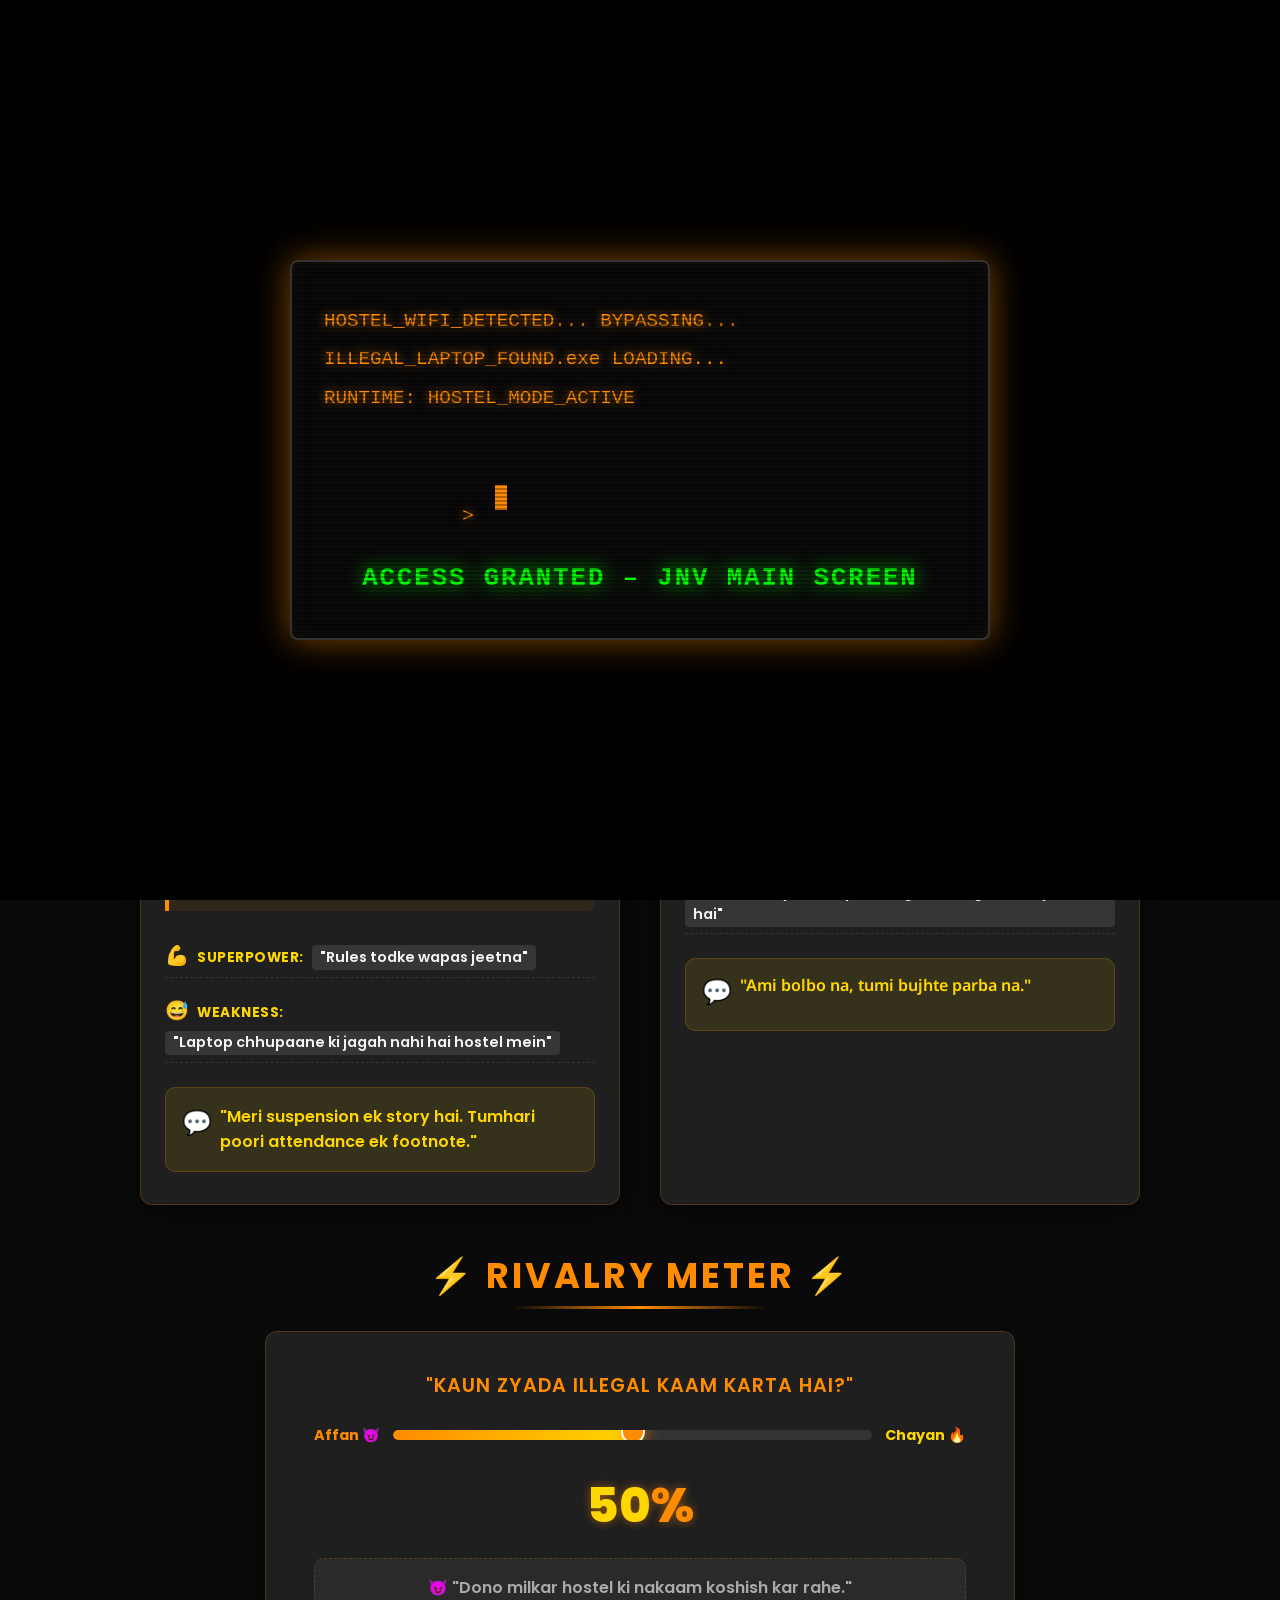
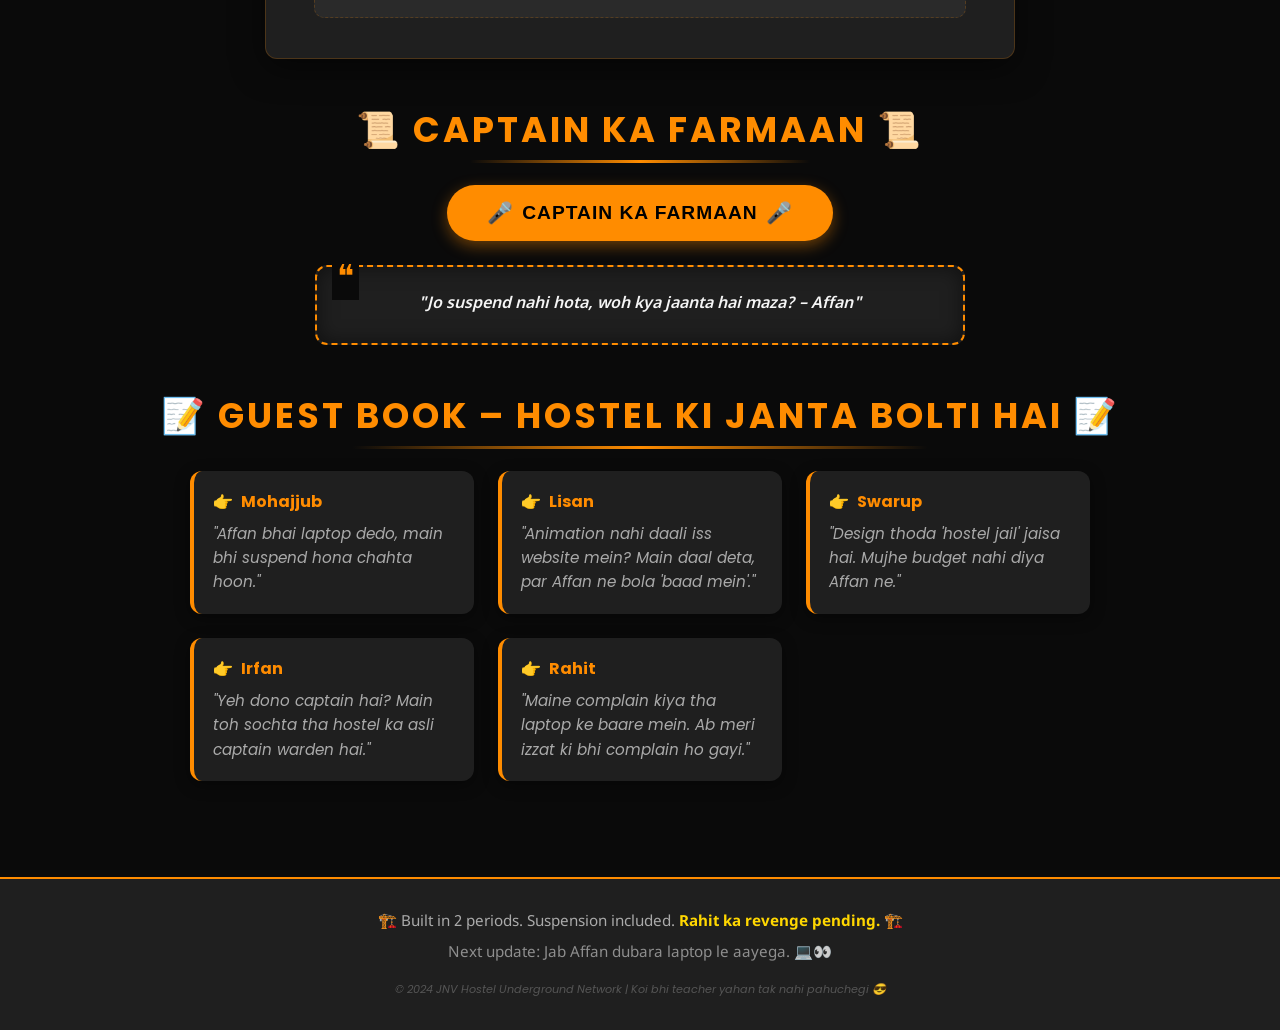
<file: index.html>
<!DOCTYPE html>
<html lang="hi">
<head>
    <meta charset="UTF-8">
    <meta name="viewport" content="width=device-width, initial-scale=1.0">
    <title>JNV Ke Badmash – Captain & Vice</title>

    <!-- Google Fonts -->
    <link rel="preconnect" href="https://fonts.googleapis.com">
    <link rel="preconnect" href="https://fonts.gstatic.com" crossorigin>
    <link href="https://fonts.googleapis.com/css2?family=Noto+Sans+Bengali:wght@400;600;700&family=Noto+Sans+Devanagari:wght@400;500;600;700&family=Poppins:wght@300;400;500;600;700;800;900&display=swap" rel="stylesheet">

    <!-- CSS Files -->
    <link rel="stylesheet" href="css/style.css">
    <link rel="stylesheet" href="css/responsive.css">
    <!-- Theme Toggle CSS -->
<link rel="stylesheet" href="css/theme_toggle.css">
</head>
<body>
    <!-- ILLEGAL LAPTOP BOOT PRELOADER -->
<div id="jnv-preloader">
    <div class="boot-terminal">
        <div class="boot-line">HOSTEL_WIFI_DETECTED... BYPASSING...</div>
        <div class="boot-line">ILLEGAL_LAPTOP_FOUND.exe LOADING...</div>
        <div class="boot-line">RUNTIME: HOSTEL_MODE_ACTIVE</div>
        <div class="boot-line warning-text">⚠ WARNING: SUSPENSION IMMINENT ⚠</div>
        <div class="boot-line cursor-prompt">
            > <span class="blinking-cursor"></span>
        </div>
        <div class="access-granted">ACCESS GRANTED – JNV MAIN SCREEN</div>
    </div>
</div>

    <!-- ========== HEADER ========== -->
    <header class="header">
        <div class="header__glow"></div>
        <div class="container">
            <h1 class="header__title">
                <span class="header__title-line">CHAYAN AUR AFFAN</span>
                <span class="header__title-line header__title-line--accent">JNV KI KAPTANI</span>
            </h1>
            <div class="header__roles">
                <p class="header__role header__role--captain">
                    <span class="role__badge role__badge--captain">⚡ MAIN CAPTAIN</span>
                    <span class="role__name">Affan Adil</span>
                </p>
                <p class="header__role header__role--vice">
                    <span class="role__badge role__badge--vice">🔥 VICE CAPTAIN</span>
                    <span class="role__name">Chayan Sarkar</span>
                </p>
            </div>
            <p class="header__tagline">
                🚨 Hostel mein illegal laptop? Suspended hoke bhi wapas aaya. Ye hai captain material. 🚨
            </p>
        </div>
    </header>

    <!-- ========== MAIN CONTENT ========== -->
    <main class="main">

        <!-- Profile Cards Section -->
        <section class="section section--profiles" aria-labelledby="profiles-heading">
            <h2 id="profiles-heading" class="section__heading section__heading--glitch">
                ⚔️ CAPTAIN AUR VICE CAPTAIN ⚔️
            </h2>

            <div class="profiles__grid">

                <!-- Affan Adil Card -->
                <article class="card card--captain">
                    <div class="card__ribbon card__ribbon--captain">MAIN CAPTAIN</div>
                    <div class="card__inner">
                        <div class="card__avatar card__avatar--captain">
                            <span class="card__emoji">😈</span>
                        </div>
                        <h3 class="card__name">Affan Adil</h3>
                        <p class="card__title">"Zero in gaon, Hero in school – Rebel with a laptop"</p>

                        <div class="card__story">
                            <h4 class="card__story-label">📖 Recent Story</h4>
                            <p>"Ek baar laptop le aaya hostel mein illegally. School ne suspend kar diya 2 din ke liye. Suspension ke baad aaya toh bola – <em>'Jo kabhi galat kaam nahi karta, usko galat karne ka maza nahi aata.'</em>"</p>
                        </div>

                        <ul class="card__traits">
                            <li class="card__trait">
                                <span class="trait__icon">💪</span>
                                <span class="trait__label">Superpower:</span>
                                <span class="trait__value">"Rules todke wapas jeetna"</span>
                            </li>
                            <li class="card__trait">
                                <span class="trait__icon">😅</span>
                                <span class="trait__label">Weakness:</span>
                                <span class="trait__value">"Laptop chhupaane ki jagah nahi hai hostel mein"</span>
                            </li>
                        </ul>

                        <blockquote class="card__dialogue">
                            <span class="card__dialogue-icon">💬</span>
                            "Meri suspension ek story hai. Tumhari poori attendance ek footnote."
                        </blockquote>
                    </div>
                </article>

                <!-- Chayan Sarkar Card -->
                <article class="card card--vice">
                    <div class="card__ribbon card__ribbon--vice">VICE CAPTAIN</div>
                    <div class="card__inner">
                        <div class="card__avatar card__avatar--vice">
                            <span class="card__emoji">🫣</span>
                        </div>
                        <h3 class="card__name">Chayan Sarkar</h3>
                        <p class="card__title">"Thoda silent, thoda dangerous"</p>

                        <ul class="card__traits card__traits--vice">
                            <li class="card__trait">
                                <span class="trait__icon">🎭</span>
                                <span class="trait__label">Superpower:</span>
                                <span class="trait__value">"Teacher ke saamne seedha, hostel mein tedha"</span>
                            </li>
                            <li class="card__trait">
                                <span class="trait__icon">🤐</span>
                                <span class="trait__label">Weakness:</span>
                                <span class="trait__value">"Hindi samajhta hai par Bangla mein gali nikal jaati hai"</span>
                            </li>
                        </ul>

                        <blockquote class="card__dialogue card__dialogue--bengali">
                            <span class="card__dialogue-icon">💬</span>
                            "Ami bolbo na, tumi bujhte parba na."
                        </blockquote>
                    </div>
                </article>
            </div>
        </section>

        <!-- Rivalry Meter Section -->
        <section class="section section--rivalry" aria-labelledby="rivalry-heading">
            <h2 id="rivalry-heading" class="section__heading">
                ⚡ RIVALRY METER ⚡
            </h2>
            <div class="rivalry__container">
                <p class="rivalry__question">"Kaun zyada illegal kaam karta hai?"</p>

                <div class="rivalry__slider-wrapper">
                    <span class="rivalry__label rivalry__label--left">Affan 😈</span>
                    <div class="rivalry__slider-track">
                        <input
                        type="range"
                        id="rivalry-slider"
                        class="rivalry__slider"
                        min="0"
                        max="100"
                        value="50"
                        step="1"
                        aria-label="Rivalry meter slider"
                        >
                        <div class="rivalry__slider-fill" id="slider-fill"></div>
                        <div class="rivalry__slider-thumb-indicator" id="thumb-indicator"></div>
                    </div>
                    <span class="rivalry__label rivalry__label--right">Chayan 🔥</span>
                </div>

                <div class="rivalry__value-display">
                    <span id="rivalry-value">50</span>%
                </div>

                <div class="rivalry__message" id="rivalry-message" aria-live="polite">
                    "Dono milkar hostel ki nakaam koshish kar rahe."
                </div>
            </div>
        </section>

        <!-- Random Quote Generator Section -->
        <section class="section section--quotes" aria-labelledby="quotes-heading">
            <h2 id="quotes-heading" class="section__heading">
                📜 CAPTAIN KA FARMAAN 📜
            </h2>
            <div class="quotes__container">
                <button id="quote-btn" class="btn btn--quote">
                    <span class="btn__icon">🎤</span>
                    Captain ka farmaan
                    <span class="btn__icon">🎤</span>
                </button>
                <div class="quotes__display" id="quote-display" aria-live="polite">
                    <p class="quotes__text">"Jo suspend nahi hota, woh kya jaanta hai maza? – Affan"</p>
                </div>
            </div>
        </section>

        <!-- Guest Book Section -->
        <section class="section section--guestbook" aria-labelledby="guestbook-heading">
            <h2 id="guestbook-heading" class="section__heading">
                📝 GUEST BOOK – HOSTEL KI JANTA BOLTI HAI 📝
            </h2>
            <div class="guestbook__grid" id="guestbook-grid">
                <!-- Comments injected via JS for maintainability -->
            </div>
        </section>

    </main>

    <!-- ========== FOOTER ========== -->
    <footer class="footer">
        <div class="container">
            <p class="footer__line">🏗️ Built in 2 periods. Suspension included. <span class="footer__highlight">Rahit ka revenge pending.</span> 🏗️</p>
            <p class="footer__line footer__line--muted">Next update: Jab Affan dubara laptop le aayega. 💻👀</p>
            <p class="footer__easter-egg">© 2024 JNV Hostel Underground Network | Koi bhi teacher yahan tak nahi pahuchegi 😎</p>
        </div>
    </footer>

    <!-- JS File -->
     <script src="js/preloader.js"></script>
    <script src="js/script.js"></script>
    <script src="js/theme_toggle.js"></script>
</body>
</html>
</file>
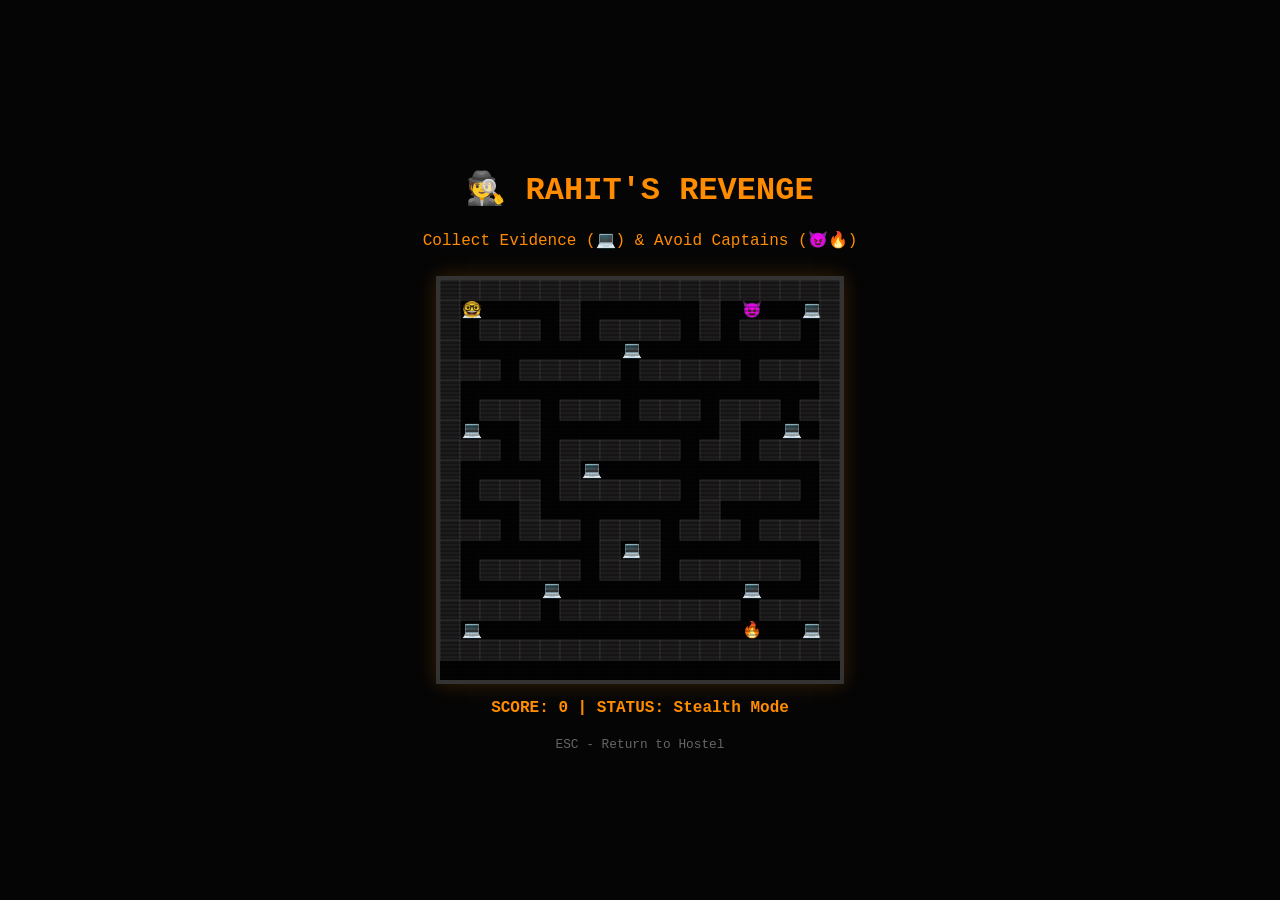
<file: game.html>
<!DOCTYPE html>
<html lang="en">
<head>
    <meta charset="UTF-8">
    <meta name="viewport" content="width=device-width, initial-scale=1.0">
    <title>Rahit's Revenge - The Mini Game</title>
    <style>
        :root {
            --clr-terminal: #ff8c00;
            --clr-bg: #050505;
        }
        body {
            background: var(--clr-bg);
            color: var(--clr-terminal);
            font-family: 'Courier New', Courier, monospace;
            display: flex;
            flex-direction: column;
            align-items: center;
            justify-content: center;
            min-height: 100vh;
            margin: 0;
            overflow: hidden;
        }
        .game-header { text-align: center; margin-bottom: 10px; }
        .canvas-container {
            position: relative;
            border: 4px solid #333;
            box-shadow: 0 0 20px rgba(255, 140, 0, 0.2);
        }
        /* CRT Scanline Effect */
        .canvas-container::after {
            content: " ";
            position: absolute;
            top: 0; left: 0; bottom: 0; right: 0;
            background: linear-gradient(rgba(18, 16, 16, 0) 50%, rgba(0, 0, 0, 0.25) 50%), 
                        linear-gradient(90deg, rgba(255, 0, 0, 0.06), rgba(0, 255, 0, 0.02), rgba(0, 0, 255, 0.06));
            z-index: 2;
            background-size: 100% 4px, 3px 100%;
            pointer-events: none;
        }
        canvas { display: block; background: #000; }
        .controls { margin-top: 20px; display: grid; grid-template-columns: repeat(3, 60px); gap: 10px; }
        .btn {
            background: #222; color: var(--clr-terminal); border: 1px solid var(--clr-terminal);
            padding: 15px; text-align: center; cursor: pointer; border-radius: 5px;
            user-select: none;
        }
        .btn:active { background: var(--clr-terminal); color: #000; }
        .stats { margin-top: 15px; font-weight: bold; }
        .back-link { margin-top: 20px; color: #666; text-decoration: none; font-size: 0.8rem; }
        .back-link:hover { color: var(--clr-terminal); }
        
        @media (min-width: 768px) { .controls { display: none; } }

        /* Responsive adjustments for smaller screens */
        @media (max-width: 600px) {
            .game-header h1 {
                font-size: 1.5rem;
            }
            .game-header p {
                font-size: 0.8rem;
            }
            .canvas-container {
                width: 90vw; /* Make canvas container take 90% of viewport width */
                height: 90vw; /* Keep it square */
            }
            canvas {
                width: 100%;
                height: 100%;
            }
            .controls { grid-template-columns: repeat(3, 1fr); width: 80%; max-width: 300px; }
        }
    </style>
</head>
<body>

    <div class="game-header">
        <h1>🕵️ RAHIT'S REVENGE</h1>
        <p>Collect Evidence (💻) & Avoid Captains (😈🔥)</p>
    </div>

    <div class="canvas-container">
        <canvas id="gameCanvas" width="400" height="400"></canvas>
    </div>

    <div class="stats">
        SCORE: <span id="score-value">0</span> | STATUS: <span id="status-message">Stealth Mode</span>
    </div>

    <div class="controls">
        <div></div>
        <div class="btn" onclick="move('up')">▲</div>
        <div></div>
        <div class="btn" onclick="move('left')">◀</div>
        <div class="btn" onclick="move('down')">▼</div>
        <div class="btn" onclick="move('right')">▶</div>
    </div>

    <a href="index.html" class="back-link">ESC - Return to Hostel</a>

    <script src="js/game.js"></script>
</body>
</html>
</file>
<file: css/style.css>
/* ===== CSS VARIABLES ===== */
:root {
    --clr-bg-primary: #0a0a0a;
    --clr-bg-secondary: #1f1f1f;
    --clr-accent-primary: #ff8c00;
    --clr-accent-secondary: #ffd700;
    --clr-text: #f5f5f5;
    --clr-text-muted: #aaaaaa;
    --clr-slider-track: #333;
    --clr-slider-thumb: #ff8c00;
    --clr-border: rgba(255, 140, 0, 0.2);

    --font-en: 'Poppins', sans-serif;
    --font-hi: 'Noto Sans Devanagari', sans-serif;
    --font-bn: 'Noto Sans Bengali', sans-serif;

    --border-radius: 12px;
    --card-shadow: 0 8px 32px rgba(0, 0, 0, 0.5);
    --touch-target: 44px;
}

/* ===== RESET & BASE ===== */
*,
*::before,
*::after {
    box-sizing: border-box;
    margin: 0;
    padding: 0;
}

html {
    font-size: 16px;
    -webkit-font-smoothing: antialiased;
    -moz-osx-font-smoothing: grayscale;
}

body {
    background-color: var(--clr-bg-primary);
    color: var(--clr-text);
    font-family: var(--font-en);
    line-height: 1.5;
    min-height: 100vh;
    display: flex;
    flex-direction: column;
    overflow-x: hidden;
}

/* Hindi & Bengali specific font stacks */
[lang="hi"],
.header__title,
.card__title,
.card__story,
.card__dialogue--bengali,
.quotes__text,
.footer__line {
    font-family: var(--font-hi), var(--font-en);
}

.card__dialogue--bengali {
    font-family: var(--font-bn), var(--font-hi), var(--font-en);
}

/* Typography */
h1, h2, h3, h4 {
    font-weight: 700;
    line-height: 1.3;
}

/* Container */
.container {
    width: 90%;
    max-width: 1200px;
    margin: 0 auto;
    padding: 0 1rem;
}

/* ===== HEADER ===== */
.header {
    position: relative;
    background: radial-gradient(circle at 30% 30%, rgba(255,140,0,0.15) 0%, transparent 60%),
                var(--clr-bg-primary);
    padding: 2.5rem 0 2rem;
    text-align: center;
    border-bottom: 2px solid var(--clr-border);
    overflow: hidden;
}

.header__glow {
    position: absolute;
    top: -50%;
    left: -20%;
    width: 140%;
    height: 200%;
    background: conic-gradient(from 0deg at 50% 50%, var(--clr-accent-primary), transparent, var(--clr-accent-secondary), transparent, var(--clr-accent-primary));
    opacity: 0.05;
    animation: rotateGlow 20s linear infinite;
    z-index: 0;
}

@keyframes rotateGlow {
    to { transform: rotate(360deg); }
}

.header > .container {
    position: relative;
    z-index: 1;
}

.header__title {
    display: flex;
    flex-direction: column;
    gap: 0.25rem;
    font-size: clamp(1.8rem, 8vw, 3.5rem);
    text-transform: uppercase;
    letter-spacing: 2px;
    margin-bottom: 1.5rem;
}

.header__title-line {
    color: var(--clr-text);
    text-shadow: 0 0 15px rgba(255,140,0,0.6);
}

.header__title-line--accent {
    color: var(--clr-accent-primary);
    font-size: 0.8em;
    letter-spacing: 4px;
}

.header__roles {
    display: flex;
    justify-content: center;
    gap: 2rem;
    flex-wrap: wrap;
    margin-bottom: 1.5rem;
}

.header__role {
    display: flex;
    flex-direction: column;
    align-items: center;
    gap: 0.3rem;
}

.role__badge {
    font-size: 0.8rem;
    font-weight: 700;
    padding: 0.25rem 1rem;
    border-radius: 20px;
    letter-spacing: 1px;
    text-transform: uppercase;
}

.role__badge--captain {
    background: var(--clr-accent-primary);
    color: #000;
    box-shadow: 0 0 20px rgba(255,140,0,0.6);
}

.role__badge--vice {
    background: var(--clr-accent-secondary);
    color: #000;
    box-shadow: 0 0 20px rgba(255,215,0,0.6);
}

.role__name {
    font-size: 1.2rem;
    font-weight: 600;
    color: var(--clr-text);
    font-family: var(--font-en);
}

.header__tagline {
    font-size: 1rem;
    color: var(--clr-text-muted);
    max-width: 700px;
    margin: 0 auto;
    background: rgba(255,140,0,0.1);
    padding: 0.75rem 1.5rem;
    border-radius: 30px;
    border: 1px dashed var(--clr-accent-primary);
    line-height: 1.6;
}

/* ===== SECTIONS GENERAL ===== */
.main {
    flex: 1;
    padding: 2rem 0 3rem;
}

.section {
    margin-bottom: 3rem;
}

.section__heading {
    font-size: 1.8rem;
    text-align: center;
    margin-bottom: 2rem;
    color: var(--clr-accent-primary);
    text-transform: uppercase;
    letter-spacing: 3px;
    position: relative;
    display: inline-block;
    left: 50%;
    transform: translateX(-50%);
}

.section__heading::after {
    content: '';
    position: absolute;
    bottom: -10px;
    left: 20%;
    width: 60%;
    height: 3px;
    background: linear-gradient(90deg, transparent, var(--clr-accent-primary), transparent);
}

/* ===== PROFILE CARDS ===== */
.profiles__grid {
    display: grid;
    grid-template-columns: 1fr;
    gap: 2rem;
    max-width: 1000px;
    margin: 0 auto;
}

.card {
    position: relative;
    background: var(--clr-bg-secondary);
    border-radius: var(--border-radius);
    box-shadow: var(--card-shadow);
    border: 1px solid var(--clr-border);
    overflow: hidden;
    transition: transform 0.3s ease, box-shadow 0.3s ease;
}

.card:hover {
    transform: translateY(-5px);
    box-shadow: 0 15px 40px rgba(0,0,0,0.7), 0 0 30px rgba(255,140,0,0.2);
}

.card__ribbon {
    position: absolute;
    top: 20px;
    right: -30px;
    width: 150px;
    text-align: center;
    font-size: 0.75rem;
    font-weight: 800;
    letter-spacing: 2px;
    padding: 0.3rem;
    transform: rotate(45deg);
    z-index: 2;
    color: #000;
    text-transform: uppercase;
}

.card__ribbon--captain {
    background: var(--clr-accent-primary);
}

.card__ribbon--vice {
    background: var(--clr-accent-secondary);
}

.card__inner {
    padding: 2rem 1.5rem 1.5rem;
}

.card__avatar {
    width: 80px;
    height: 80px;
    border-radius: 50%;
    background: var(--clr-bg-primary);
    display: flex;
    align-items: center;
    justify-content: center;
    margin: 0 auto 1rem;
    border: 3px solid var(--clr-border);
}

.card__avatar--captain {
    border-color: var(--clr-accent-primary);
    box-shadow: 0 0 20px rgba(255,140,0,0.4);
}

.card__avatar--vice {
    border-color: var(--clr-accent-secondary);
    box-shadow: 0 0 20px rgba(255,215,0,0.4);
}

.card__emoji {
    font-size: 2.5rem;
}

.card__name {
    font-size: 1.8rem;
    text-align: center;
    font-weight: 800;
    margin-bottom: 0.5rem;
}

.card__title {
    font-size: 0.9rem;
    font-style: italic;
    color: var(--clr-text-muted);
    text-align: center;
    margin-bottom: 1.5rem;
    padding: 0.5rem;
    background: rgba(255,255,255,0.05);
    border-radius: 8px;
}

.card__story {
    background: rgba(255,140,0,0.08);
    border-left: 4px solid var(--clr-accent-primary);
    padding: 1rem;
    margin-bottom: 1.5rem;
    border-radius: 0 8px 8px 0;
}

.card__story-label {
    font-size: 0.85rem;
    color: var(--clr-accent-primary);
    margin-bottom: 0.5rem;
    letter-spacing: 1px;
}

.card__story p {
    font-size: 0.9rem;
    color: var(--clr-text-muted);
    line-height: 1.7;
}

.card__story em {
    color: var(--clr-text);
    font-style: normal;
    font-weight: 600;
    background: rgba(255,215,0,0.2);
    padding: 0.1rem 0.3rem;
    border-radius: 4px;
}

.card__traits {
    list-style: none;
    margin-bottom: 1.5rem;
}

.card__trait {
    display: flex;
    flex-wrap: wrap;
    align-items: baseline;
    gap: 0.3rem 0.5rem;
    margin-bottom: 0.8rem;
    padding: 0.4rem 0;
    border-bottom: 1px dashed rgba(255,255,255,0.1);
}

.trait__icon {
    font-size: 1.2rem;
}

.trait__label {
    font-weight: 700;
    color: var(--clr-accent-secondary);
    font-size: 0.85rem;
    text-transform: uppercase;
    letter-spacing: 0.5px;
}

.trait__value {
    color: var(--clr-text);
    font-weight: 600;
    background: rgba(255,255,255,0.1);
    padding: 0.1rem 0.5rem;
    border-radius: 4px;
    font-size: 0.9rem;
    word-break: break-word;
}

.card__dialogue {
    background: rgba(255,215,0,0.1);
    padding: 1rem;
    border-radius: 10px;
    font-weight: 600;
    font-size: 1rem;
    color: var(--clr-accent-secondary);
    display: flex;
    align-items: flex-start;
    gap: 0.5rem;
    border: 1px solid var(--clr-border);
    line-height: 1.6;
}

.card__dialogue-icon {
    font-size: 1.5rem;
    flex-shrink: 0;
}

.card__dialogue--bengali {
    font-family: var(--font-bn), var(--font-hi), var(--font-en);
}

/* ===== RIVALRY METER ===== */
.rivalry__container {
    background: var(--clr-bg-secondary);
    border-radius: var(--border-radius);
    padding: 2rem 1.5rem;
    max-width: 700px;
    margin: 0 auto;
    border: 1px solid var(--clr-border);
    box-shadow: var(--card-shadow);
}

.rivalry__question {
    text-align: center;
    font-size: 1.2rem;
    font-weight: 600;
    margin-bottom: 1.5rem;
    color: var(--clr-accent-primary);
    text-transform: uppercase;
    letter-spacing: 1px;
}

.rivalry__slider-wrapper {
    display: flex;
    align-items: center;
    gap: 0.8rem;
    margin-bottom: 1.5rem;
}

.rivalry__label {
    font-weight: 700;
    font-size: 0.9rem;
    flex-shrink: 0;
}

.rivalry__label--left { color: var(--clr-accent-primary); }
.rivalry__label--right { color: var(--clr-accent-secondary); }

.rivalry__slider-track {
    flex: 1;
    position: relative;
    height: 10px;
    background: var(--clr-slider-track);
    border-radius: 5px;
    overflow: hidden;
}

.rivalry__slider {
    -webkit-appearance: none;
    appearance: none;
    width: 100%;
    height: 100%;
    background: transparent;
    outline: none;
    position: absolute;
    top: 0;
    left: 0;
    z-index: 2;
    cursor: pointer;
}

.rivalry__slider::-webkit-slider-thumb {
    -webkit-appearance: none;
    appearance: none;
    width: 24px;
    height: 24px;
    background: var(--clr-slider-thumb);
    border-radius: 50%;
    box-shadow: 0 0 15px rgba(255,140,0,0.8);
    border: 2px solid #fff;
    margin-top: -7px;
    position: relative;
    z-index: 3;
    transition: transform 0.1s;
}

.rivalry__slider::-moz-range-thumb {
    width: 24px;
    height: 24px;
    background: var(--clr-slider-thumb);
    border-radius: 50%;
    box-shadow: 0 0 15px rgba(255,140,0,0.8);
    border: 2px solid #fff;
    cursor: pointer;
}

.rivalry__slider-fill {
    position: absolute;
    left: 0;
    top: 0;
    height: 100%;
    width: 50%;
    background: linear-gradient(90deg, var(--clr-accent-primary), var(--clr-accent-secondary));
    border-radius: 5px 0 0 5px;
    z-index: 1;
    transition: width 0.05s linear;
}

.rivalry__value-display {
    text-align: center;
    font-size: 2.5rem;
    font-weight: 800;
    color: var(--clr-accent-primary);
    margin-bottom: 1rem;
    text-shadow: 0 0 10px rgba(255,140,0,0.5);
}

.rivalry__value-display span {
    color: var(--clr-accent-secondary);
}

.rivalry__message {
    background: rgba(255,255,255,0.05);
    padding: 1rem;
    border-radius: 10px;
    text-align: center;
    font-weight: 600;
    font-size: 1rem;
    color: var(--clr-text-muted);
    border: 1px dashed var(--clr-border);
    min-height: 60px;
    display: flex;
    align-items: center;
    justify-content: center;
    transition: background 0.2s;
}

/* ===== QUOTES ===== */
.quotes__container {
    max-width: 600px;
    margin: 0 auto;
    display: flex;
    flex-direction: column;
    align-items: center;
    gap: 1.5rem;
}

.btn {
    background: var(--clr-accent-primary);
    color: #000;
    border: none;
    padding: 0.8rem 2rem;
    border-radius: 50px;
    font-size: 1.1rem;
    font-weight: 700;
    letter-spacing: 1px;
    cursor: pointer;
    display: inline-flex;
    align-items: center;
    gap: 0.5rem;
    min-height: var(--touch-target);
    transition: all 0.2s ease;
    box-shadow: 0 5px 15px rgba(255,140,0,0.4);
    text-transform: uppercase;
}

.btn:hover {
    background: var(--clr-accent-secondary);
    box-shadow: 0 8px 25px rgba(255,215,0,0.6);
    transform: scale(1.03);
}

.btn:active {
    transform: scale(0.97);
}

.btn__icon {
    font-size: 1.3rem;
}

.quotes__display {
    background: var(--clr-bg-secondary);
    border: 2px dashed var(--clr-accent-primary);
    border-radius: 12px;
    padding: 1.2rem 1.5rem;
    min-height: 80px;
    width: 100%;
    display: flex;
    align-items: center;
    justify-content: center;
    box-shadow: inset 0 0 20px rgba(0,0,0,0.5);
    position: relative;
}

.quotes__display::before {
    content: '❝';
    position: absolute;
    top: -15px;
    left: 15px;
    font-size: 2rem;
    color: var(--clr-accent-primary);
    background: var(--clr-bg-primary);
    padding: 0 5px;
}

.quotes__text {
    font-size: 1rem;
    font-weight: 600;
    color: var(--clr-text);
    text-align: center;
    line-height: 1.7;
    font-style: italic;
    position: relative;
    z-index: 1;
}

/* ===== GUEST BOOK ===== */
.guestbook__grid {
    display: grid;
    grid-template-columns: 1fr;
    gap: 1rem;
    max-width: 900px;
    margin: 0 auto;
}

.comment-card {
    background: var(--clr-bg-secondary);
    border-radius: 12px;
    padding: 1.2rem;
    border-left: 4px solid var(--clr-accent-primary);
    transition: transform 0.2s;
    box-shadow: 0 4px 15px rgba(0,0,0,0.4);
}

.comment-card:hover {
    transform: translateX(5px);
    border-left-color: var(--clr-accent-secondary);
}

.comment__author {
    font-weight: 700;
    color: var(--clr-accent-primary);
    margin-bottom: 0.5rem;
    display: flex;
    align-items: center;
    gap: 0.5rem;
}

.comment__author::before {
    content: '👉';
}

.comment__text {
    color: var(--clr-text-muted);
    font-size: 0.95rem;
    line-height: 1.6;
    font-style: italic;
}

/* ===== FOOTER ===== */
.footer {
    background: var(--clr-bg-secondary);
    border-top: 2px solid var(--clr-accent-primary);
    padding: 2rem 0;
    text-align: center;
    margin-top: auto;
}

.footer__line {
    font-size: 0.9rem;
    color: var(--clr-text-muted);
    margin-bottom: 0.5rem;
}

.footer__line--muted {
    font-size: 0.8rem;
    opacity: 0.8;
}

.footer__highlight {
    color: var(--clr-accent-secondary);
    font-weight: 700;
}

.footer__easter-egg {
    font-size: 0.7rem;
    color: #555;
    margin-top: 1rem;
    font-style: italic;
}

/* ============================================
   PRELOADER – ILLEGAL LAPTOP BOOT-UP
   Updated: Larger text, readable pause after boot
   ============================================ */

#jnv-preloader {
    position: fixed;
    top: 0;
    left: 0;
    width: 100%;
    height: 100%;
    background: #000;
    z-index: 9999;
    display: flex;
    align-items: center;
    justify-content: center;
    font-family: 'Courier New', monospace;
    color: #ff8c00;
    text-shadow: 0 0 10px rgba(255, 140, 0, 0.8);
    transition: opacity 0.6s ease-out, visibility 0.6s;
    overflow: hidden;
}

#jnv-preloader.fade-out {
    opacity: 0;
    visibility: hidden;
}

.boot-terminal {
    width: 90%;
    max-width: 700px;
    background: #0a0a0a;
    border: 2px solid #333;
    padding: 2.5rem 2rem;
    border-radius: 8px;
    box-shadow: 0 0 35px rgba(255, 140, 0, 0.5), inset 0 0 20px rgba(255, 140, 0, 0.05);
    position: relative;
    overflow: hidden;
}

/* Scanlines effect */
.boot-terminal::before {
    content: '';
    position: absolute;
    top: 0;
    left: 0;
    width: 100%;
    height: 100%;
    background: repeating-linear-gradient(
        to bottom,
        transparent,
        transparent 2px,
        rgba(0,0,0,0.3) 2px,
        rgba(0,0,0,0.3) 4px
    );
    pointer-events: none;
    z-index: 2;
}

.boot-line {
    font-size: 1.2rem;          /* increased from 1rem */
    line-height: 2;
    white-space: pre-wrap;
    word-break: break-word;
    opacity: 0;
    transform: translateY(5px);
    animation: fadeInLine 0.4s forwards;
}

.boot-line:nth-child(1) { animation-delay: 0.2s; }
.boot-line:nth-child(2) { animation-delay: 0.8s; }
.boot-line:nth-child(3) { animation-delay: 1.5s; }
.boot-line:nth-child(4) { animation-delay: 2.2s; } /* warning */
.boot-line:nth-child(5) { animation-delay: 2.9s; } /* cursor prompt */

.warning-text {
    color: #ff3333;
    font-weight: bold;
    text-shadow: 0 0 15px red;
    font-size: 1.3rem;          /* increased from 1.1rem */
    letter-spacing: 1px;
    animation: glitchWarn 0.3s infinite alternate;
}

.cursor-prompt {
    display: flex;
    align-items: center;
    gap: 8px;
    font-size: 1.2rem;          /* ensure same size */
}

.cursor-prompt .blinking-cursor {
    display: inline-block;
    width: 12px;
    height: 1.3em;
    background: #ff8c00;
    animation: blink 1s step-end infinite;
    margin-left: 2px;
}

.access-granted {
    font-size: 1.6rem;          /* increased from 1.4rem */
    font-weight: bold;
    color: #00ff00;
    text-shadow: 0 0 20px #00ff00;
    text-align: center;
    margin-top: 1.5rem;
    opacity: 0;
    animation: fadeInLine 0.5s 3.7s forwards;
    letter-spacing: 2px;
}

/* Glitch effect on warning */
@keyframes glitchWarn {
    0% { transform: translate(0); }
    20% { transform: translate(-2px, 2px); }
    40% { transform: translate(2px, -2px); }
    60% { transform: translate(-1px, -1px); }
    80% { transform: translate(1px, 1px); }
    100% { transform: translate(0); }
}

@keyframes fadeInLine {
    to {
        opacity: 1;
        transform: translateY(0);
    }
}

@keyframes blink {
    0%, 100% { opacity: 1; }
    50% { opacity: 0; }
}

/* Mobile adjustments */
@media screen and (max-width: 600px) {
    .boot-terminal {
        padding: 1.8rem 1rem;
    }
    .boot-line {
        font-size: 1rem;        /* slightly smaller on mobile but still readable */
    }
    .warning-text {
        font-size: 1.1rem;
    }
    .access-granted {
        font-size: 1.3rem;
    }
}
</file>
<file: css/responsive.css>
/* =============================================
   RESPONSIVE.CSS
   Mobile-first: base styles target ≤600px.
   Overrides for tablets (≥601px) and desktops (≥768px).
   Touch-friendly enhancements throughout.
============================================= */

/* ---------- MOBILE (≤600px) ---------- */
/* Already covered in style.css. Here we fine-tune spacing & readability for very small screens. */
@media screen and (max-width: 600px) {
    html {
        font-size: 15px; /* slightly smaller for small phones */
    }

    .container {
        width: 95%;
        padding: 0 0.8rem;
    }

    .header {
        padding: 1.8rem 0 1.5rem;
    }

    .header__title {
        font-size: 1.6rem;
        letter-spacing: 1px;
    }

    .header__roles {
        gap: 1rem;
    }

    .role__badge {
        font-size: 0.7rem;
        padding: 0.2rem 0.8rem;
    }

    .role__name {
        font-size: 1rem;
    }

    .header__tagline {
        font-size: 0.85rem;
        padding: 0.6rem 1rem;
        line-height: 1.5;
    }

    .section__heading {
        font-size: 1.4rem;
        letter-spacing: 1.5px;
        margin-bottom: 1.5rem;
    }

    .card__inner {
        padding: 1.5rem 1rem;
    }

    .card__name {
        font-size: 1.5rem;
    }

    .card__title {
        font-size: 0.8rem;
    }

    .card__story p,
    .trait__value {
        font-size: 0.85rem;
    }

    .rivalry__container {
        padding: 1.5rem 1rem;
    }

    .rivalry__value-display {
        font-size: 2rem;
    }

    .btn {
        font-size: 1rem;
        padding: 0.7rem 1.5rem;
    }

    .quotes__text {
        font-size: 0.9rem;
    }

    .footer__line {
        font-size: 0.8rem;
    }

    /* Ensure all interactive elements have 44px touch target */
    .rivalry__slider::-webkit-slider-thumb {
        width: 28px;
        height: 28px;
        margin-top: -7px; /* adjust vertical alignment */
    }
    .rivalry__slider::-moz-range-thumb {
        width: 28px;
        height: 28px;
    }
    .rivalry__slider-track {
        height: 12px; /* increase track height for easier touch */
    }

    .btn {
        min-height: 44px;
        padding: 0.8rem 1.6rem; /* ensure height */
    }
}

/* ---------- TABLET (≥601px) ---------- */
@media screen and (min-width: 601px) {
    html {
        font-size: 16px;
    }

    .container {
        width: 90%;
    }

    .header__title {
        font-size: 2.5rem;
    }

    .header__tagline {
        font-size: 1.1rem;
    }

    .section__heading {
        font-size: 2rem;
    }

    /* Profiles grid becomes two columns */
    .profiles__grid {
        grid-template-columns: repeat(2, 1fr);
        gap: 2rem;
    }

    .card__inner {
        padding: 2rem 1.5rem;
    }

    /* Rivalry meter wider */
    .rivalry__container {
        padding: 2rem 2.5rem;
    }

    .rivalry__value-display {
        font-size: 2.8rem;
    }

    /* Guestbook grid becomes two columns */
    .guestbook__grid {
        grid-template-columns: repeat(2, 1fr);
    }

    .footer__line {
        font-size: 0.95rem;
    }
}

/* ---------- DESKTOP (≥768px) ---------- */
@media screen and (min-width: 768px) {
    .header {
        padding: 3rem 0 2.5rem;
    }

    .header__title {
        font-size: 3.2rem;
        letter-spacing: 3px;
    }

    .header__roles {
        gap: 3rem;
    }

    .role__badge {
        font-size: 0.9rem;
    }

    .header__tagline {
        max-width: 800px;
        font-size: 1.15rem;
    }

    .profiles__grid {
        gap: 2.5rem;
    }

    .card:hover {
        transform: translateY(-8px);
    }

    .section__heading {
        font-size: 2.2rem;
    }

    .rivalry__container {
        max-width: 750px;
        padding: 2.5rem 3rem;
    }

    .rivalry__value-display {
        font-size: 3rem;
    }

    .guestbook__grid {
        grid-template-columns: repeat(3, 1fr);
        gap: 1.5rem;
    }

    .quotes__container {
        max-width: 650px;
    }

    .btn {
        font-size: 1.2rem;
        padding: 1rem 2.5rem;
    }
}

/* Touch-friendly overrides for all screens */
@media (hover: none) and (pointer: coarse) {
    .btn,
    .rivalry__slider {
        cursor: default; /* on touch devices, no need for pointer cursor */
    }

    .btn:active {
        background: var(--clr-accent-secondary);
    }
}
</file>
<file: css/theme_toggle.css>
/* =============================================
   THEME TOGGLE STYLES – Light Theme Overrides
   Uses body.light-theme class to override CSS variables.
   No changes needed in style.css.
============================================= */

/* Light theme colors (overrides dark palette) */
body.light-theme {
    --clr-bg-primary: #f8f9fa;
    --clr-bg-secondary: #ffffff;
    --clr-accent-primary: #e65100;      /* deeper orange for contrast on light bg */
    --clr-accent-secondary: #f9a825;
    --clr-text: #212121;
    --clr-text-muted: #616161;
    --clr-slider-track: #cccccc;
    --clr-slider-thumb: #e65100;
    --clr-border: rgba(230, 81, 0, 0.2);
}

/* Optional: Adjust slider thumb border for better visibility on light */
body.light-theme .rivalry__slider::-webkit-slider-thumb {
    border: 2px solid #fff;
}
body.light-theme .rivalry__slider::-moz-range-thumb {
    border: 2px solid #fff;
}

/* Optional: Box shadows more subtle in light mode */
body.light-theme .card {
    box-shadow: 0 8px 24px rgba(0,0,0,0.08);
}
body.light-theme .card:hover {
    box-shadow: 0 12px 32px rgba(0,0,0,0.15);
}
body.light-theme .footer {
    border-top-color: var(--clr-accent-primary);
}

/* Theme Toggle Button */
.theme-toggle-btn {
    position: fixed;
    bottom: 20px;
    right: 20px;
    z-index: 1000;
    width: 48px;
    height: 48px;
    border-radius: 50%;
    background: var(--clr-accent-primary);
    border: none;
    color: #000;
    font-size: 1.4rem;
    cursor: pointer;
    display: flex;
    align-items: center;
    justify-content: center;
    box-shadow: 0 4px 15px rgba(0,0,0,0.3);
    transition: transform 0.2s, background 0.3s;
    min-width: 44px;
    min-height: 44px;
}

.theme-toggle-btn:hover {
    transform: scale(1.1);
}

body.light-theme .theme-toggle-btn {
    background: var(--clr-accent-secondary);
    box-shadow: 0 4px 15px rgba(0,0,0,0.2);
}
</file>
